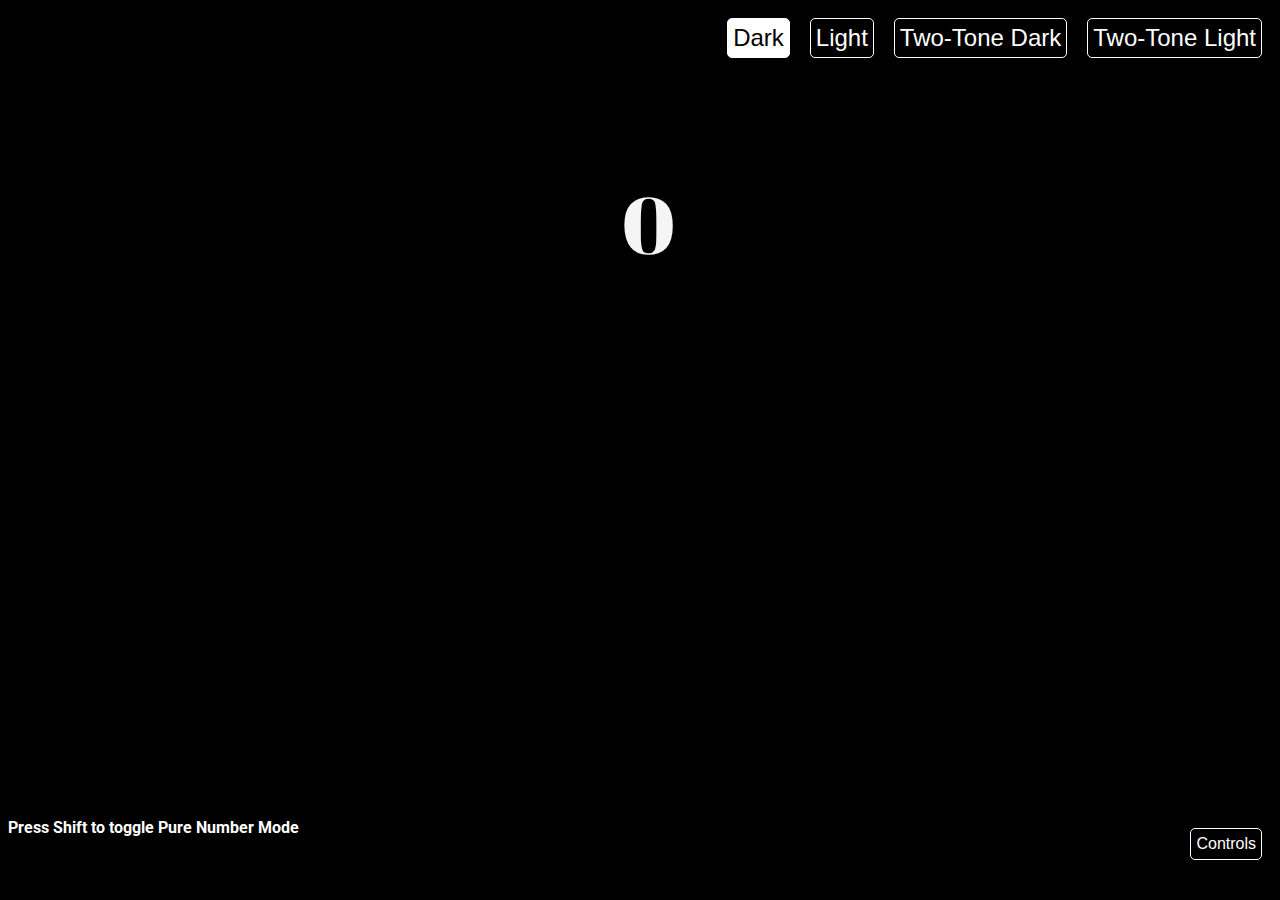
<file: index.html>
<!DOCTYPE html>
<html lang="en">
<head>
  <meta charset="UTF-8">
  <meta name="viewport" content="width=device-width, initial-scale=1.0">
  <meta http-equiv="X-UA-Compatible" content="ie=edge">
  <title>Number Simulator</title>

  <link rel="stylesheet" type="text/css" href="./styles/global.css" />
  <link id="stylesheet" rel="stylesheet" type="text/css" href="./styles/dark.css" />
  <link href="https://fonts.googleapis.com/css2?family=Abril+Fatface&family=Roboto:wght@300;700&display=swap" rel="stylesheet">
  <link rel="preconnect" href="https://fonts.googleapis.com">
  <link rel="preconnect" href="https://fonts.gstatic.com" crossorigin>

  <script src="https://ajax.googleapis.com/ajax/libs/jquery/3.6.0/jquery.min.js"></script>
  <script src="scripts.js"></script>


</head>

<body>

<div id="container">

  <div id="buttons">

    <button id="dark" class="style-button selected buttons">Dark</button>
    <button id="light" class="style-button buttons">Light</button>
    <button id="twotone_dark" class="style-button buttons">Two-Tone Dark</button>
    <button id="twotone_light" class="style-button buttons">Two-Tone Light</button>

  </div>

  <div id="number-house"></div>

</div>

<div id="footer">
  <div id="shift-message" class="buttons"><strong>Press Shift to toggle Pure Number Mode</strong></div><a class="button-link buttons" href="controls.html">Controls</a>
</div>
</div>

</body>
</html>
</file>
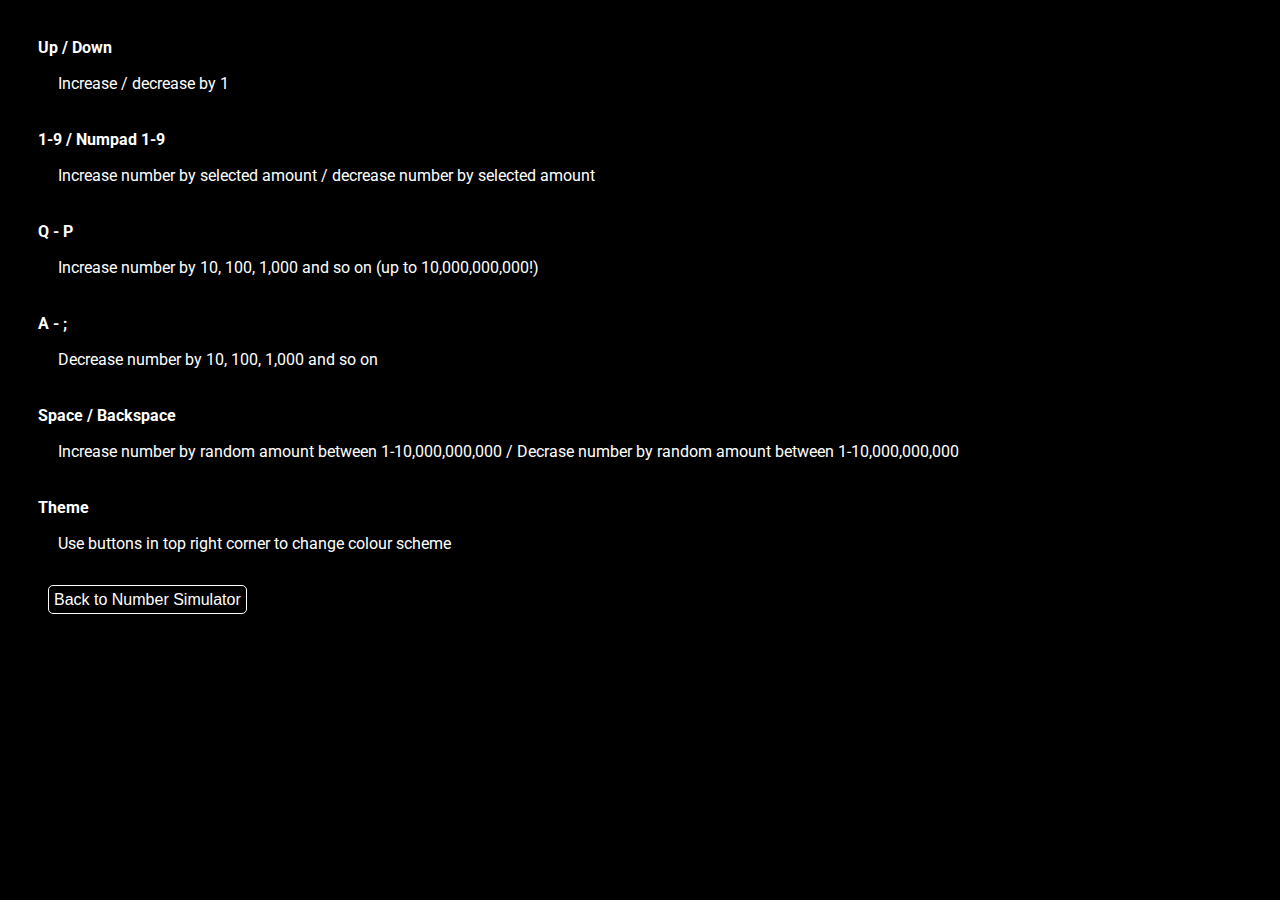
<file: controls.html>
<!DOCTYPE html>
<html lang="en">
<head>
  <meta charset="UTF-8">
  <meta name="viewport" content="width=device-width, initial-scale=1.0">
  <meta http-equiv="X-UA-Compatible" content="ie=edge">
  <title>Number Simulator - Controls</title>

  <link rel="stylesheet" type="text/css" href="./styles/global.css" />
  <link id="stylesheet" rel="stylesheet" type="text/css" href="./styles/dark.css" />
  <link href="https://fonts.googleapis.com/css2?family=Abril+Fatface&family=Roboto:wght@300;700&display=swap" rel="stylesheet">
  <link rel="preconnect" href="https://fonts.googleapis.com">
  <link rel="preconnect" href="https://fonts.gstatic.com" crossorigin>
</head>

<body>

  <div id="controls">

    <div>
      <span>Up / Down</span>
      <p>Increase / decrease by 1</p>
    </div>
    <div>
      <span>1-9 / Numpad 1-9</span>
      <p>Increase number by selected amount / decrease number by selected amount</p>
    </div>
    <div>
      <span>Q - P</span>
      <p>Increase number by 10, 100, 1,000 and so on (up to 10,000,000,000!)</p>
    </div>
    <div>
      <span>A - ;</span>
      <p>Decrease number by 10, 100, 1,000 and so on</p>
    </div>
    <div>
      <span>Space / Backspace</span>
      <p>Increase number by random amount between 1-10,000,000,000 / Decrase number by random amount between 1-10,000,000,000</p>
    </div>
    <div>
      <span>Theme</span>
      <p>Use buttons in top right corner to change colour scheme</p>
    </div>

    <div>
      <a class="button-link" href="index.html">Back to Number Simulator</a>
    </div>

  </div>

</body>
</html>
</file>
<file: styles/global.css>
body {
    font-family: 'Roboto', sans-serif;
    line-height: 20px;
  }

  span {
    font-weight: 700;
  }

  p {
    margin-left: 20px;
  }

  .hidden {
    display: none;
  }

  #container {
    display: flex;
    flex-direction: column;
    height: 90vh;
  }

  #footer {
    display: flex;
    justify-content: space-between;
    margin-top: auto;
  }

  .button-link {
    text-decoration: none;
    font-family: 'Helvetica';
    border-radius: 5px;
    margin: 10px;
    padding: 5px;
  }

  #buttons {
    display: flex;
    justify-content: flex-end;
  }

  button {
    border-radius: 5px;
    font-size: 1.5em;
    font-family: 'Helvetica';
    margin: 10px;
    padding: 5px;
  }

  #number-house {
    font-family: 'Abril Fatface';
    display: flex;
    align-self: center;
    margin-top: 125px;
    margin-left: 20px;
    padding: 20px;
    font-size: 5em;
    letter-spacing: 3px;
  }

  #controls {
    display: flex;
    flex-direction: column;
    justify-content: center;
    padding: 20px;
  }

  #controls div {
    margin: 10px;
  }
</file>
<file: styles/dark.css>
body {
  background-color: black;
  color: white;
}

button,
.button-link {
  border: white 1px solid;
  background-color: black;
  color: white;
}

button:hover,
button.selected,
.button-link:hover {
  background-color: white;
  color: black;
  transition: 0.5s;
}

#controls-button.selected:hover {
  background-color: black;
  color: white;
  transition: 0.5s;
}


.n1 {
  color: #ff3636;
}

.n2 {
  color: #f69a3f;
}

.n3 {
  color: #ffe770;
}

.n4 {
  color: #c4ff95;
}

.n5 {
  color: #9ae0ff;
}

.n6 {
  color: #ce8eff;
}

.n7 {
  color: #ff7cd6;
}

.n8 {
  color: #c68753;
}

.n9 {
  color: #b6b6b6;
}

.n0 {
  color: #f5f5f5;
}

.n- {
  color: #83fff9;
}
</file>
